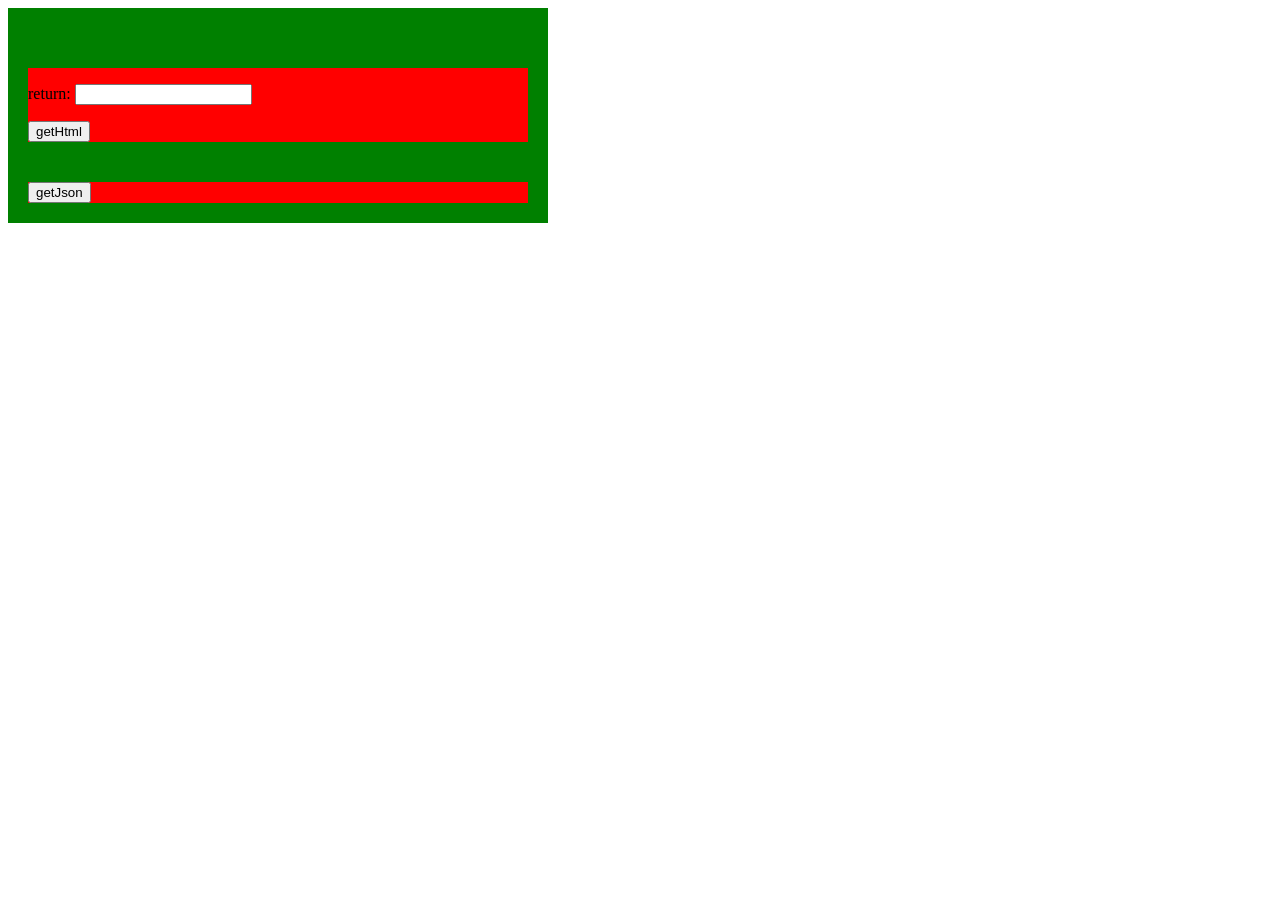
<file: src/main/webapp/index.html>
<!DOCTYPE HTML>
<html lang="en-US">
    <head>
        <meta charset="UTF-8">
        <title>Test this</title>
        <style type="text/css">
          div{
            width:500px;
            height: auto;
            border: 20px solid green;
            background: red;
          }

        </style>

    </head>
    <body>
        <div>
           <!-- <form action="/spring-web/api/users/login" method="post">
             <p>Name: <input type="text" name="name" /></p>
             <p>Password: <input type="text" name="password" /></p>
           <input type="submit" value="Submit" /> -->
        </div>

        <div>
           <form action="/spring-web/api/users/getHtml" method="post">
           <p>return: <input type="text" name="return" /></p>
            <input type="submit" value="getHtml" />
           </form>
        </div>

        <div>
            <form action="/spring-web/api/users/getJson" method="post">
              <input type="submit" value="getJson" />
            </form>
        </div>
    		
		</form>
		
		
    </body>
</html>
</file>
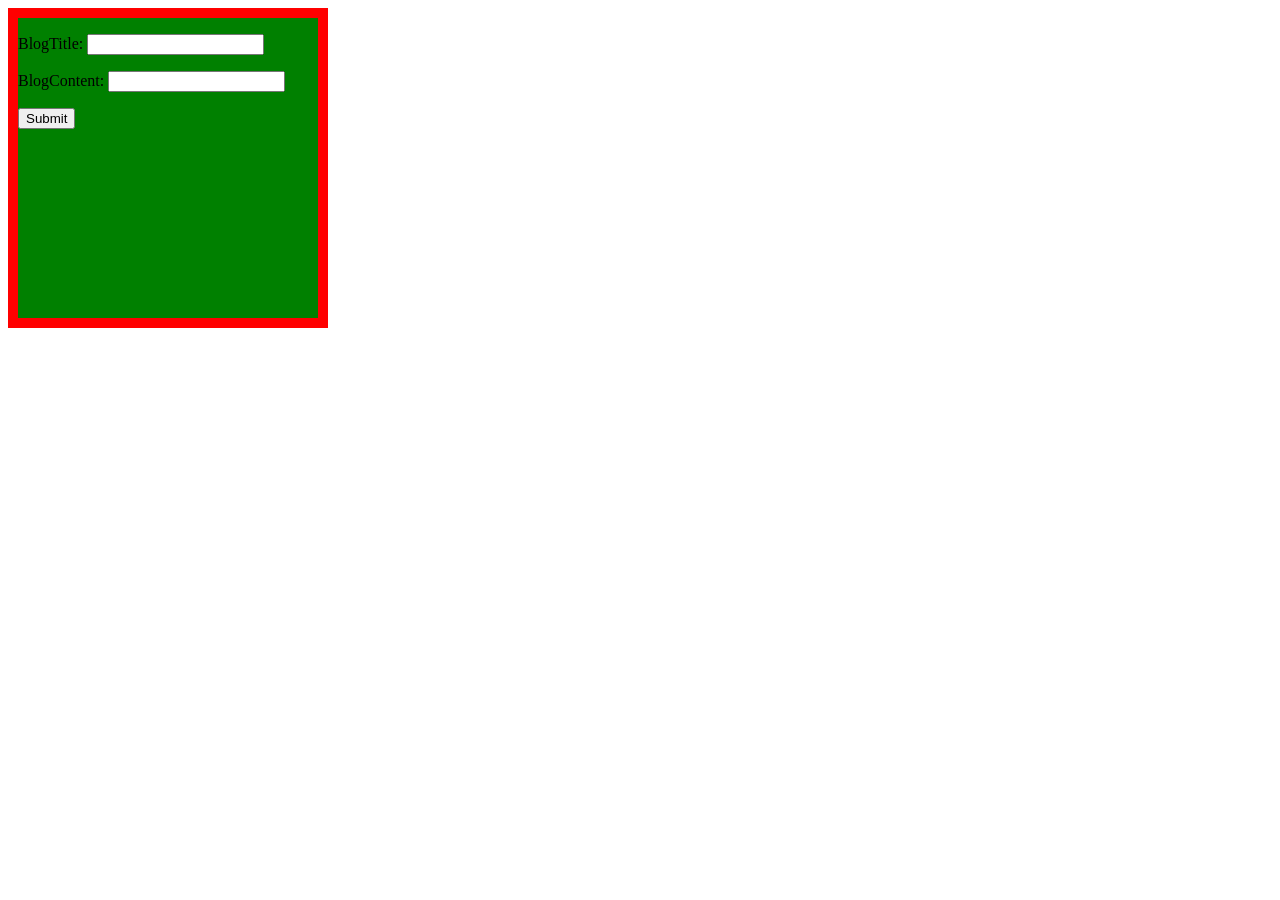
<file: src/main/webapp/addblog.html>
<!DOCTYPE html>
<html lang="en">
<head>
	<meta charset="UTF-8">
	<title>Add blog</title>
	<style type="text/css">
            div{
                width: 300px;
                height: 300px;
                background: green;
                border: 10px solid red;
            }
            table{
                position: center;
            }
        </style>
</head>
<body>
	<div>
		<form action="/spring-web/api/blog/addblog" method="post">
			<p>BlogTitle: <input type="text" name="blogTitle" /></p>
             <p>BlogContent: <input type="text" name="blogContent" /></p>
           <input type="submit" value="Submit" />
		</form>
	</div>
	
</body>
</html>
</file>
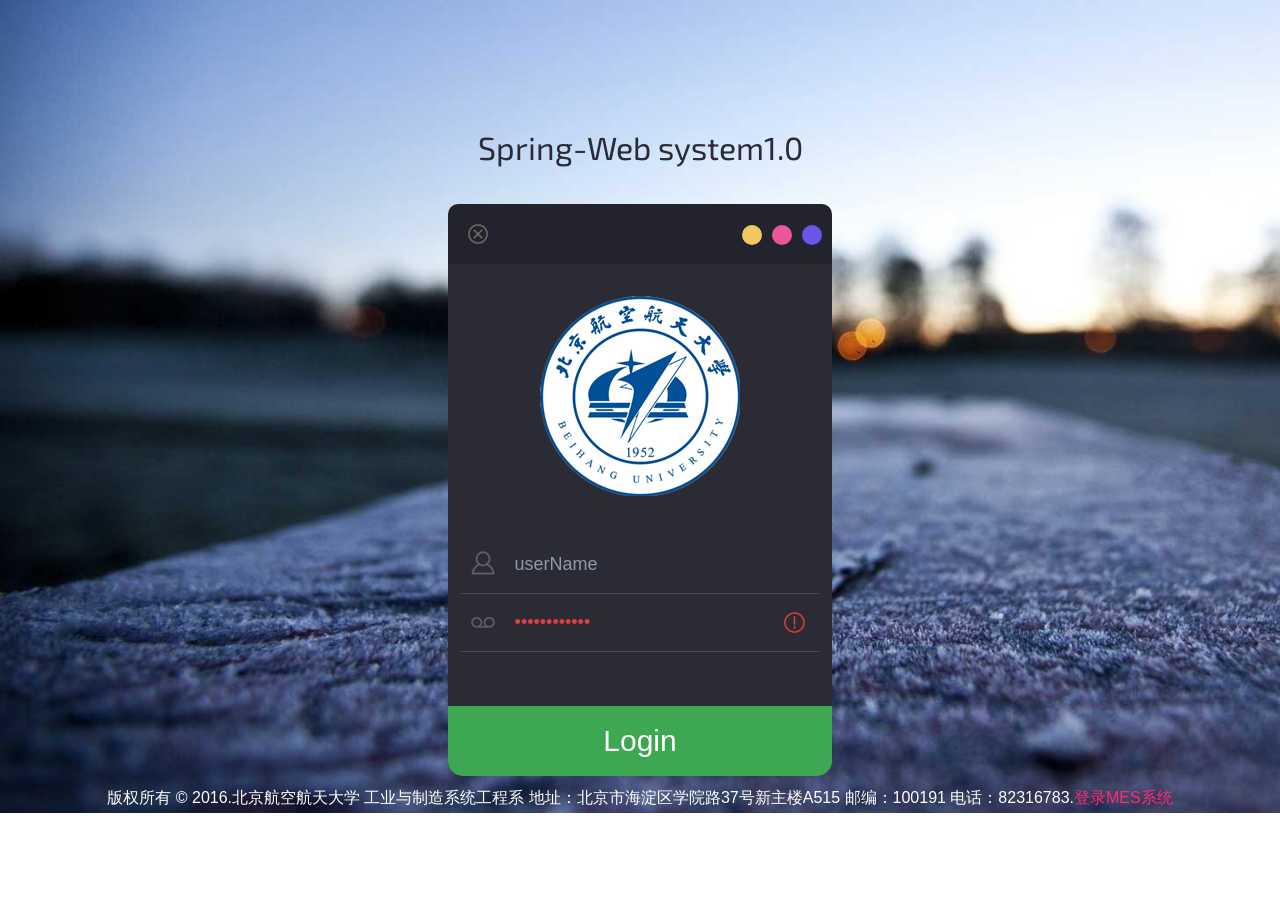
<file: src/main/webapp/login.html>
<!DOCTYPE html>
<html>	
<head>
<title>复杂事件管理系统</title>
<meta name="viewport" content="width=device-width, initial-scale=1">
<script type="application/x-javascript"> addEventListener("load", function() { setTimeout(hideURLbar, 0); }, false); function hideURLbar(){ window.scrollTo(0,1); } </script>
<meta name="keywords" content="Flat Dark Web Login Form Responsive Templates, Iphone Widget Template, Smartphone login forms,Login form, Widget Template, Responsive Templates, a Ipad 404 Templates, Flat Responsive Templates" />
<link href="css/style.css" rel='stylesheet' type='text/css' />
<!--webfonts-->
<link href='http://fonts.useso.com/css?family=PT+Sans:400,700,400italic,700italic|Oswald:400,300,700' rel='stylesheet' type='text/css'>
<link href='http://fonts.useso.com/css?family=Exo+2' rel='stylesheet' type='text/css'>
<!--//webfonts-->
<script src="http://ajax.useso.com/ajax/libs/jquery/1.11.0/jquery.min.js"></script>
</head>
<body>
<!-- <script>$(document).ready(function(c) {
	$('.close').on('click', function(c){
		$('.login-form').fadeOut('slow', function(c){
	  		$('.login-form').remove();
		});
	});	  
});
</script> -->
 <!--SIGN UP-->
 <h1>Spring-Web system1.0</h1>
<div class="login-form">
	<div class="close"> </div>
		<div class="head-info">
			<label class="lbl-1"> </label>
			<label class="lbl-2"> </label>
			<label class="lbl-3"> </label>
		</div>
			<div class="clear"> </div>
	<div class="avtar">
		<img src="images/buaa.png" />
	</div>
			<form action="/spring-web/api/edit/${userid}" method="post">
					<input type="text" class="text" value="userName"  name="userName">
						<div class="key">
							<input type="password" value="userPassword" name="userPassword">
						</div>
			
						<div class="signin">
							<input type="submit" value="Login" >
						</div>
			</form>
	
</div>
 <div class="copy-rights">
					<p>版权所有 &copy; 2016.北京航空航天大学 工业与制造系统工程系  地址：北京市海淀区学院路37号新主楼A515  邮编：100191  电话：82316783.<a target="_blank" href="http://localhost:9000/mm/index.jsp">登录MES系统</a></p>
			</div>

</body>
</html>
</file>
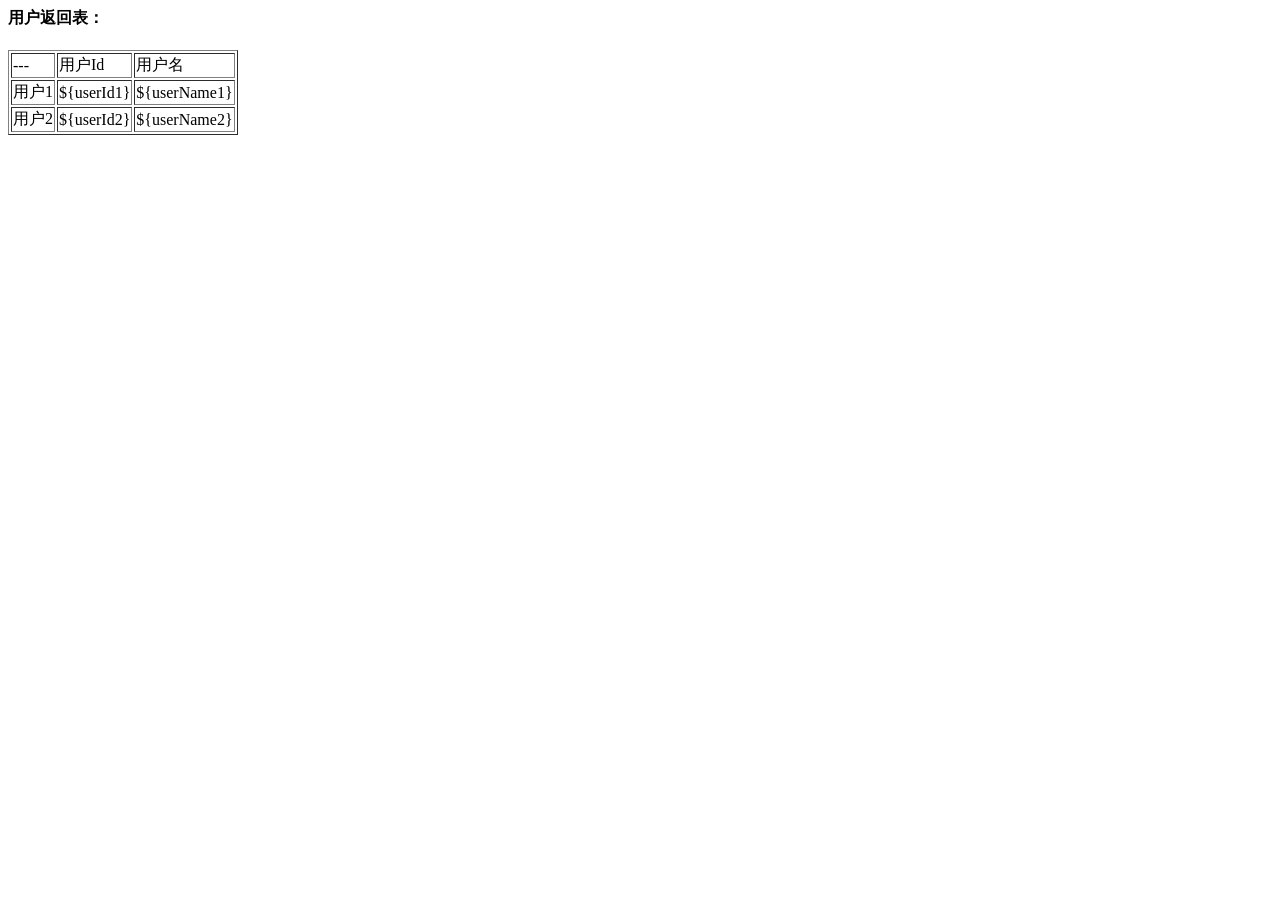
<file: src/main/webapp/freemarker/user.html>
<html lang="en-US">
    <head>
        <meta charset="UTF-8">
        <title>用户列表</title>
    </head>
    <body>
    	<h4>用户返回表：</h4>
		<table border="1">
			<tr>
			  <td>---</td>
			  <td>用户Id</td>
			  <td>用户名</td>
			</tr>
			<tr>
			  <td>用户1</td>
			  <td>${userId1}</td>
			  <td>${userName1}</td>
			</tr>
			<tr>
			  <td>用户2</td>
			  <td>${userId2}</td>
			  <td>${userName2}</td>
			</tr>
		</table>
    </body>
</html>
</file>
<file: src/main/webapp/css/style.css>
/*--
Author: W3layouts
Author URL: http://w3layouts.com
License: Creative Commons Attribution 3.0 Unported
License URL: http://creativecommons.org/licenses/by/3.0/
--*/
/* reset */
html,body,div,span,applet,object,iframe,h1,h2,h3,h4,h5,h6,p,blockquote,pre,a,abbr,acronym,address,big,cite,code,del,dfn,em,img,ins,kbd,q,s,samp,small,strike,strong,sub,sup,tt,var,b,u,i,dl,dt,dd,ol,nav ul,nav li,fieldset,form,label,legend,table,caption,tbody,tfoot,thead,tr,th,td,article,aside,canvas,details,embed,figure,figcaption,footer,header,hgroup,menu,nav,output,ruby,section,summary,time,mark,audio,video{margin:0;padding:0;border:0;font-size:100%;font:inherit;vertical-align:baseline;}
article, aside, details, figcaption, figure,footer, header, hgroup, menu, nav, section {display: block;}
ol,ul{list-style:none;margin:0px;padding:0px;}
blockquote,q{quotes:none;}
blockquote:before,blockquote:after,q:before,q:after{content:'';content:none;}
table{border-collapse:collapse;border-spacing:0;}
/* start editing from here */
a{text-decoration:none;}
.txt-rt{text-align:right;}/* text align right */
.txt-lt{text-align:left;}/* text align left */
.txt-center{text-align:center;}/* text align center */
.float-rt{float:right;}/* float right */
.float-lt{float:left;}/* float left */
.clear{clear:both;}/* clear float */
.pos-relative{position:relative;}/* Position Relative */
.pos-absolute{position:absolute;}/* Position Absolute */
.vertical-base{	vertical-align:baseline;}/* vertical align baseline */
.vertical-top{	vertical-align:top;}/* vertical align top */
nav.vertical ul li{	display:block;}/* vertical menu */
nav.horizontal ul li{	display: inline-block;}/* horizontal menu */
img{max-width:100%;}
/*end reset*/
/****-----start-body----****/
body{
	background: url(../images/bg1.jpg) no-repeat 0px 0px;
	font-family: 'Open Sans', sans-serif;
	background-size:cover;
	-webkit-background-size:cover;
	-moz-background-size:cover;
	-o-background-size:cover;
	min-height:1050px;
}
.wrap{
	margin: 0 auto;
	width: 80%;
}
body a,form li,input[type="submit"],input[type="text"],.sixth-login input[type="submit"],.third-login input[type="submit"]{
	transition: 0.1s all;
	-webkit-transition: 0.1s all;
	-moz-transition: 0.1s all;
	-o-transition: 0.1s all;
}
/*--close--*/
.close{
background: url('../images/close.png') no-repeat 0px 0px;
  cursor: pointer;
  width: 20px;
  height: 20px;
  position: absolute;
  left: 20px;
  top: 20px;
  -webkit-transition: color 0.2s ease-in-out;
  -moz-transition: color 0.2s ease-in-out;
  -o-transition: color 0.2s ease-in-out;
  transition: color 0.2s ease-in-out;
}
/*--/close--*/
h1 {
	font-family: 'Exo 2', sans-serif;
	  text-align: center;
	  padding-top: 4em;
	  font-weight: 400;
	  color: #2B2B36;
	  font-size: 2em;
}
.login-form {
	background: #2b2b36;
	position: relative;
	width: 30%;
	margin: 3% auto 0 auto;
	text-align: center;
	border-radius: 15px;
	-webkit-border-radius: 15px;
	-moz-border-radius: 15px;
	-o-border-radius: 15px;
}
.head img {
	width: 100%;
}
.avtar img {
  margin: 2em 0 0;
}
.head-info {
  padding: 5px 0;
  text-align: center;
  font-weight: 600;
  font-size: 2em;
  color: #fff;
  background: #23232e;
  height: 50px;
	border-top-left-radius: 10px;
	-webkit-border-top-left-radius: 10px;
	-moz-border-top-left-radius: 10px;
	-o-border-top-left-radius: 10px;
	border-top-right-radius: 10px;
	-webkit-border-top-right-radius: 10px;
	-moz-border-top-right-radius: 10px;
	-o-border-top-right-radius: 10p
}
input[type="text"] {
	  width: 70%;
	  padding: 1em 2em 1em 3em;
	  color: #9199aa;
	  font-size: 18px;
	  outline: none;
	  background: url(../images/adm.png) no-repeat 10px 15px;
	  border: none;
	  font-weight: 100;
	  border-bottom: 1px solid#484856;
	  margin-top: 2em;
}
 input[type="password"]{
	  width: 70%;
	  padding: 1em 2em 1em 3em;
	  color: #dd3e3e;
	  font-size: 18px;
	  outline: none;
	  background: url(../images/key.png) no-repeat 10px 23px;
	  border: none;
	  font-weight: 100;
	  border-bottom: 1px solid#484856;
	  margin-bottom: 3em;
 }
.key {
   background: url(../images/pass.png) no-repeat 447px 17px;
}
input[type="submit"]{
  font-size: 30px;
  color: #fff;
  outline: none;
  border: none;
  background: #3ea751;
  width: 100%;
  padding: 18px 0;
  border-bottom-left-radius: 15px;
	-webkit-border-bottom-left-radius: 15px;
	-moz-border-bottom-left-radius: 15px;
	-o-border-bottom-left-radius: 15px;
	border-bottom-right-radius: 15px;
	-webkit-border-bottom-right-radius: 15px;
	-moz-border-bottom-right-radius: 15px;
	-o-border-bottom-right-radius: 15px;
	cursor: pointer;
}
input[type="submit"]:hover {
	background: #ff2775;
  	border-bottom-left-radius: 15px;
	-webkit-border-bottom-left-radius: 15px;
	-moz-border-bottom-left-radius: 15px;
	-o-border-bottom-left-radius: 15px;
	border-bottom-right-radius: 15px;
	-webkit-border-bottom-right-radius: 15px;
	-moz-border-bottom-right-radius: 15px;
	-o-border-bottom-right-radius: 15px;
  	transition: 1s all;
	-webkit-transition: 1s all;
	-moz-transition: 1s all;
	-o-transition: 1s all;
}
label.lbl-1 {
  background: #6756ea;
  width: 20px;
  height: 20px;
  display: block;
  float: right;
  border-radius: 50%;
  margin: 16px 10px 0px 0px;
}
label.lbl-2 {
  background: #ea569a;
  width: 20px;
  height: 20px;
  display: block;
  float: right;
  border-radius: 50%;
   margin: 16px 10px 0px 0px;
}
label.lbl-3 {
  background: #f1c85f;
  width: 20px;
  height: 20px;
  display: block;
  float: right;
  border-radius: 50%;
  margin: 16px 10px 0px 0px;
}
/*--copyrights--*/
.copy-rights{
	text-align: center;
	margin-top: 8em;
}
.copy-rights p{
	color:#FFF;
	font-size: 1em;
	line-height:1.8em;
}
.copy-rights p a{
	color:#ff2a75;
	-webkit-transition: all 0.3s ease-out;
	-moz-transition: all 0.3s ease-out;
	-ms-transition: all 0.3s ease-out;
	-o-transition: all 0.3s ease-out;
	transition: all 0.3s ease-out;
	text-decoration:none;
}
.copy-rights p a:hover{
	color:#3faa53;
	text-decoration:none;
		transition: 0.1s all;
	-webkit-transition: 0.1s all;
	-moz-transition: 0.1s all;
	-o-transition: 0.1s all;
}
/*--/copyrights--*/
/*--start-responsive-design--*/
@media (max-width:1440px){
	.key {
	  background: url(../images/pass.png) no-repeat 376px 17px;
	}
	
	body {
	  min-height: 811px;
	}
}
@media (max-width:1366px){
	.key {
	  background: url(../images/pass.png) no-repeat 358px 19px;
	}
	.copy-rights {
	  margin-top: 3em;
	}
	body {
	  min-height: 768px;
	}
}
@media (max-width:1280px){
	.key {
	   background: url(../images/pass.png) no-repeat 336px 18px;
	}
	body {
	  min-height: 711px;
	}
	.copy-rights {
	  margin-top: 0.5em;
	}
}
@media (max-width:1024px){
	.login-form {
	  width: 37%;
	}
	.key {
	   background: url(../images/pass.png) no-repeat 339px 18px;
	}
	.copy-rights {
	  margin-top: 3em;
	}
	h1 {
	  padding-top: 2em;
	}
	body {
	  min-height: 675px;
	}
}
@media (max-width:768px){
	.login-form {
	  width: 50%;
	    margin: 12% auto 0 auto;
	}
	.key {
	  background: url(../images/pass.png) no-repeat 342px 18px;
	}
	body {
	  min-height: 929px;
	}
}
@media (max-width:640px){
	.login-form {
	  width: 60%;
	  margin: 20% auto 0 auto;
	}
	.key {
	  background: url(../images/pass.png) no-repeat 342px 19px;
	}
}
@media (max-width:480px){
	.login-form {
	  width: 80%;
	}
}
@media (max-width:320px){
	h1 {
	  padding-top: 1em;
	  font-size: 1.5em;
	}
	.login-form {
	  width: 90%;
	  margin: 10% auto 0 auto;
	}
	input[type="text"] {
	  width: 62%;
	  padding: 1.2em 2em .5em 2.5em;
	  font-size: 17px;
	  margin-top: .5em;
	}
	input[type="password"] {
		width: 62%;
		padding: 1.2em 2em .5em 2.5em;
		font-size: 17px;
		margin-top: .5em;
		margin-bottom: 2em;
		  background: url(../images/key.png) no-repeat 8px 23px;
	}
	.key {
	  background: url(../images/pass.png) no-repeat 235px 27px;
	}
	.avtar img {
	  margin: 1.1em 0 0;
	}
	.head-info {
	  height: 35px;
	  }
	label.lbl-1 {
	  margin: 8px 10px 0px 0px;
	}
	label.lbl-2 {
	  margin: 8px 10px 0px 0px;
	}
	label.lbl-3 {
	  margin: 8px 10px 0px 0px;
	}
	.close {
	  left: 16px;
	  top: 13px;
	}
	.copy-rights {
	  margin-top: 2em;
	}
	body {
	    min-height: 504px;
	}
	input[type="submit"] {
	  font-size: 28px;
	  padding: 10px 0;
	}
}
/*--end-responsive-design--*/
</file>
